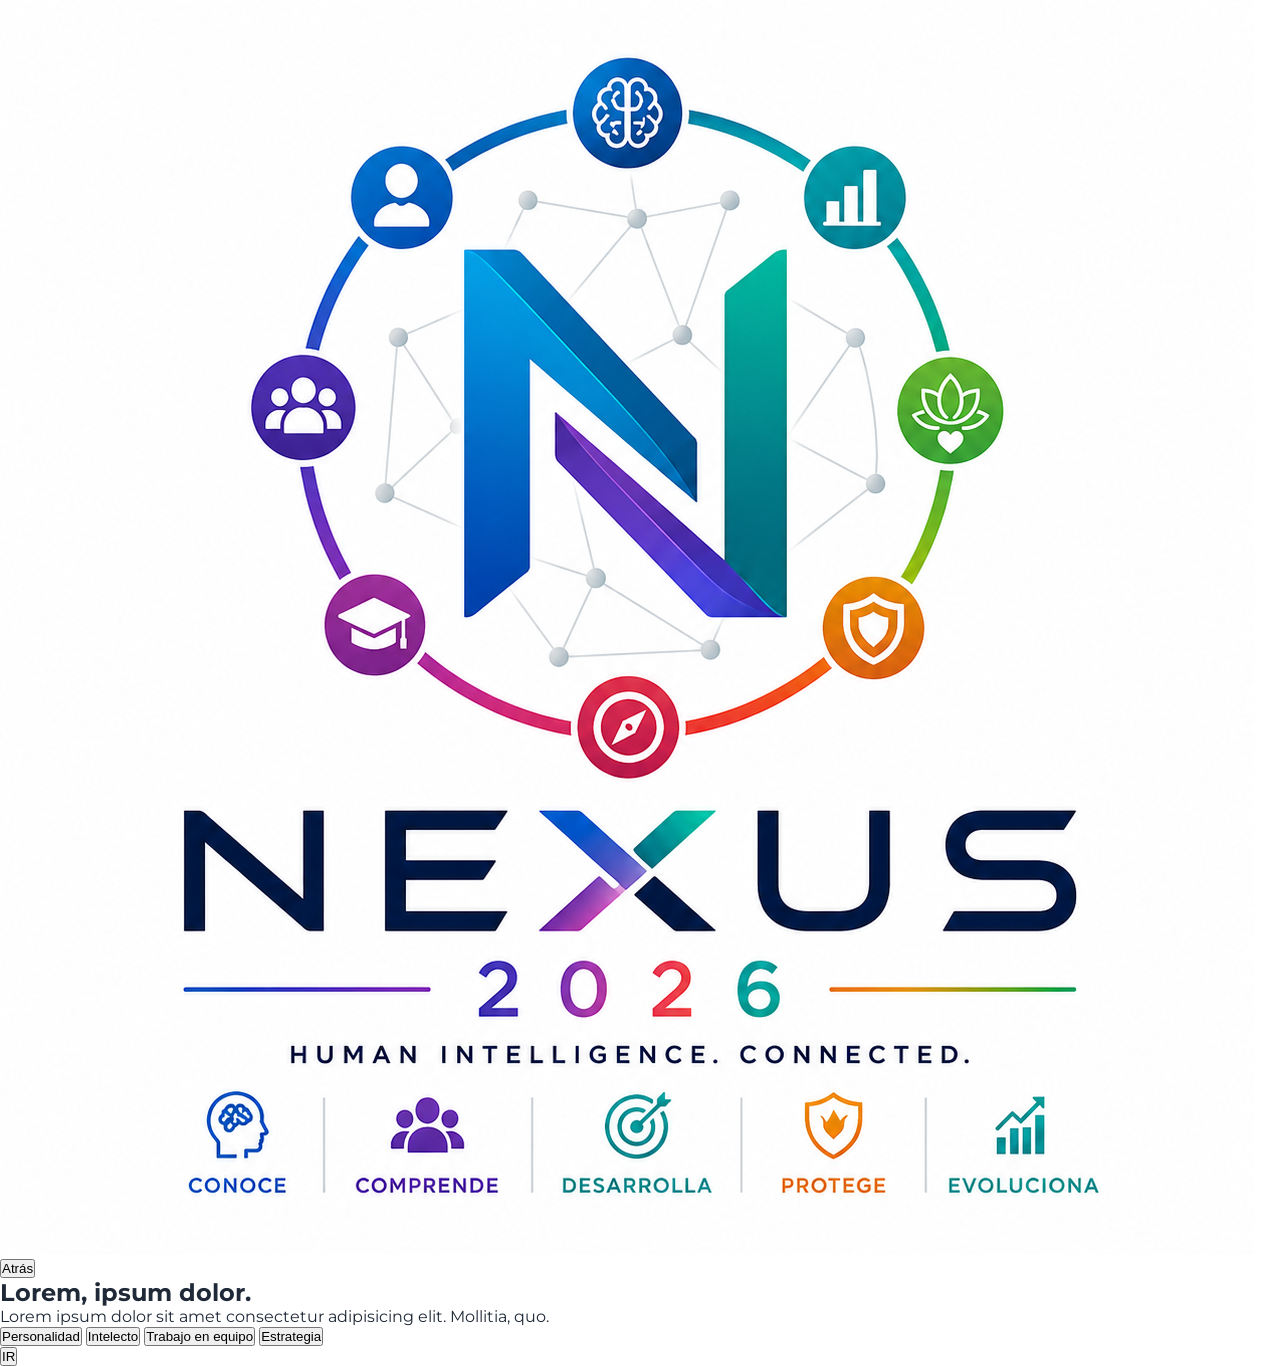
<file: pages/pag1.html>
<!DOCTYPE html>
<html lang="en">

<head>
    <meta charset="UTF-8">
    <meta name="viewport" content="width=device-width, initial-scale=1.0">
    <title>Document</title>
    <link rel="stylesheet" href="../src/css/styles.css">
</head>

<body>
    <section class="container">
        <div class="container-img">
            <img class="imagen" src="../src/assets/img/NTEC_05_logo_nexus_01.png" alt="imagen nexus">
        </div>
 
        <div class="derecha">
            <button class="btn-atras">Atrás</button>
            <div class="hero">
                <h1>Lorem, ipsum dolor.</h1>
                <p>Lorem ipsum dolor sit amet consectetur adipisicing elit. Mollitia, quo.
                </p>
            </div>

            <div class="container-btn">
                <button class="btn">Personalidad</button>
                <button class="btn">Intelecto</button>
                <button class="btn">Trabajo en equipo</button>
                <button class="btn">Estrategia</button>
            </div>

            <button class="btn-ir">IR</button>
        </div>
    </section>
</body>

</html>
</file>
<file: src/css/styles.css>
@import url("https://fonts.googleapis.com/css2?family=Montserrat:ital,wght@0,300;0,400;0,500;0,600;0,700;0,800;0,900;1,400&family=JetBrains+Mono:wght@400;500;600&display=swap");

:root {
  --c-primary: #f97316;
  --c-primary-strong: #ef4444;
  --c-primary-dark: #7c2d12;
  --c-primary-deep: #1a0a00;
  --c-surface: #ffffff;
  --c-surface-soft: #f8fafc;
  --c-surface-alt: #fafcff;
  --c-surface-ghost: #fff7ed;
  --c-surface-warm: #fef3c7;
  --c-border: #e2e8f0;
  --c-border-soft: #eef2f7;
  --c-text: #1f2937;
  --c-text-strong: #1a0a00;
  --c-text-body: #334155;
  --c-text-muted: #64748b;
  --c-text-soft: #94a3b8;
  --c-text-accent: #7c2d12;
  --c-success: #22c55e;
  --rgb-primary: 249 115 22;
  --rgb-primary-strong: 239 68 68;
  --rgb-primary-dark: 124 45 18;
  --rgb-primary-deep: 26 10 0;
}

* {
  margin: 0;
  padding: 0;
  box-sizing: border-box;
}

html,
body {
  font-family: "Montserrat", sans-serif;
  background: var(--c-surface);
  color: var(--c-text);
  min-height: 100vh;
  overflow-x: hidden;
  -webkit-font-smoothing: antialiased;
}

.screen {
  display: none;
}

.screen.active {
  display: flex;
  flex-direction: column;
}

/* SPLIT LANDING */
.split {
  height: 100vh;
  width: 100%;
  display: flex;
  flex-direction: row;
  overflow: hidden;
}

.split-left {
  width: 50%;
  height: 100%;
  display: flex;
  align-items: center;
  justify-content: center;
  padding: 24px 20px;
  border-right: 1px solid var(--c-border-soft);
  background: var(--c-surface-alt);
  position: relative;
  overflow: hidden;
}

.split-right {
  width: 50%;
  height: 100%;
  display: flex;
  flex-direction: column;
  justify-content: center;
  padding: 52px 56px;
  background: var(--c-surface);
  overflow-y: auto;
}

.glow {
  position: absolute;
  inset: 0;
  background: radial-gradient(
    ellipse 70% 60% at 50% 50%,
    rgb(var(--rgb-primary) / 0.06) 0%,
    transparent 68%
  );
  pointer-events: none;
}

/* VISUAL ELEMENT SETUP */
.cs-visual {
  width: min(100%, 580px);
  max-height: 92vh;
  display: flex;
  flex-direction: column;
  align-items: center;
  justify-content: center;
  gap: 20px;
}

.cs-vis-title {
  font-size: clamp(36px, 5vw, 64px);
  font-weight: 900;
  color: var(--c-text-strong);
  letter-spacing: -2.5px;
  line-height: 1;
  text-align: center;
}

.cs-vis-title em {
  font-style: normal;
  background: linear-gradient(90deg, var(--c-primary), var(--c-primary-strong));
  -webkit-background-clip: text;
  -webkit-text-fill-color: transparent;
  background-clip: text;
}

.cs-vis-sub {
  font-size: 11px;
  font-weight: 700;
  letter-spacing: 3px;
  text-transform: uppercase;
  color: var(--c-text-soft);
  margin-top: 4px;
  text-align: center;
}

.cs-dims-ring {
  display: grid;
  grid-template-columns: repeat(4, 1fr);
  gap: 10px;
  width: 100%;
  max-width: 520px;
}

.cs-dim-card {
  background: var(--c-surface-soft);
  border: 1.5px solid var(--c-border);
  border-radius: 14px;
  padding: 14px 10px;
  text-align: center;
  transition: all 0.3s;
}

.cs-dim-card:hover {
  border-color: var(--c-primary);
  background: linear-gradient(
    135deg,
    var(--c-surface-ghost),
    var(--c-surface-warm)
  );
  transform: translateY(-2px);
}

.cs-dim-icon {
  font-size: 20px;
  margin-bottom: 5px;
}

.cs-dim-name {
  font-size: 10px;
  font-weight: 700;
  color: var(--c-text-strong);
  line-height: 1.3;
  letter-spacing: 0.2px;
}

.cs-dim-code {
  font-family: "JetBrains Mono", monospace;
  font-size: 9px;
  color: var(--c-text-soft);
  margin-top: 2px;
}

.cs-nexus-tag {
  display: flex;
  align-items: center;
  gap: 8px;
  margin-top: 4px;
}

.cs-nexus-dot {
  width: 5px;
  height: 5px;
  border-radius: 50%;
  background: var(--c-primary);
}

.cs-nexus-txt {
  font-size: 11px;
  font-weight: 600;
  color: var(--c-text-soft);
  letter-spacing: 1px;
  text-transform: uppercase;
}

/* UI ELEMENTS */
.eyebrow {
  display: inline-flex;
  align-items: center;
  gap: 8px;
  background: var(--c-surface-ghost);
  border: 1px solid #fed7aa;
  border-radius: 999px;
  padding: 5px 14px;
  width: fit-content;
  margin-bottom: 22px;
}

.eyebrow-dot {
  width: 6px;
  height: 6px;
  border-radius: 50%;
  background: linear-gradient(
    135deg,
    var(--c-primary),
    var(--c-primary-strong)
  );
  flex-shrink: 0;
}

.eyebrow span {
  font-size: 10px;
  font-weight: 700;
  letter-spacing: 2px;
  text-transform: uppercase;
  color: var(--c-text-accent);
}

.h2 {
  font-size: clamp(22px, 2.4vw, 36px);
  font-weight: 900;
  color: var(--c-text-strong);
  letter-spacing: -1px;
  line-height: 1.1;
  margin-bottom: 18px;
}

.h2 em {
  font-style: normal;
  background: linear-gradient(90deg, var(--c-primary), var(--c-primary-strong));
  -webkit-background-clip: text;
  -webkit-text-fill-color: transparent;
  background-clip: text;
}

.body-text {
  font-size: 14px;
  color: #4a5568;
  line-height: 1.8;
  margin-bottom: 20px;
  max-width: 420px;
}

.body-text strong {
  color: var(--c-text-strong);
  font-weight: 700;
}

.btn-cta {
  width: 100%;
  max-width: 420px;
  padding: 17px 28px;
  background: linear-gradient(
    135deg,
    var(--c-primary-deep) 0%,
    var(--c-primary-dark) 100%
  );
  color: var(--c-surface);
  font-family: "Montserrat", sans-serif;
  font-size: 16px;
  font-weight: 700;
  border: none;
  border-radius: 12px;
  cursor: pointer;
  box-shadow: 0 4px 20px rgb(var(--rgb-primary-strong) / 0.25);
  display: flex;
  align-items: center;
  justify-content: center;
  gap: 12px;
  transition:
    transform 0.22s ease,
    box-shadow 0.22s ease;
}

.btn-cta:hover {
  transform: translateY(-2px);
  box-shadow: 0 8px 28px rgb(var(--rgb-primary-strong) / 0.35);
}

.pillars {
  display: grid;
  grid-template-columns: 1fr 1fr;
  gap: 8px;
  margin-bottom: 28px;
  max-width: 420px;
}

.pillar {
  display: flex;
  align-items: center;
  gap: 9px;
  background: var(--c-surface-soft);
  border: 1px solid var(--c-border);
  border-radius: 10px;
  padding: 10px 12px;
}

.pillar.accent {
  background: linear-gradient(
    135deg,
    rgb(var(--rgb-primary) / 0.08),
    rgb(var(--rgb-primary-strong) / 0.06)
  );
  border-color: rgb(var(--rgb-primary) / 0.22);
}

.pillar span:first-child {
  font-size: 16px;
}
.pillar span:last-child {
  font-size: 12px;
  font-weight: 600;
  color: var(--c-text-accent);
}

.stats {
  display: grid;
  grid-template-columns: repeat(3, 1fr);
  gap: 10px;
  margin-bottom: 22px;
  max-width: 420px;
}

.stat {
  background: var(--c-surface-soft);
  border: 1.5px solid var(--c-border);
  border-radius: 12px;
  padding: 14px 10px;
  text-align: center;
}

.stat-n {
  font-size: 24px;
  font-weight: 900;
  color: var(--c-text-strong);
  line-height: 1;
}
.stat-l {
  font-size: 10px;
  font-weight: 600;
  color: var(--c-text-soft);
  text-transform: uppercase;
  letter-spacing: 1px;
  margin-top: 3px;
}

/* ASSESSMENT NAVIGATION */
.ass-nav {
  background: var(--c-surface);
  border-bottom: 1px solid var(--c-border);
  padding: 14px 24px;
  display: flex;
  align-items: center;
  gap: 20px;
  box-shadow: 0 2px 8px rgba(0, 0, 0, 0.04);
  position: sticky;
  top: 0;
  z-index: 100;
}

.ass-logo-wrap {
  display: flex;
  align-items: center;
  gap: 10px;
  flex-shrink: 0;
}
.ass-logo-text {
  font-size: 18px;
  font-weight: 800;
  color: var(--c-text-strong);
}
.ass-logo-text em {
  font-style: normal;
  color: var(--c-primary);
}

.prog-wrap {
  flex: 1;
  max-width: 440px;
}
.prog-labels {
  display: flex;
  justify-content: space-between;
  font-family: "JetBrains Mono", monospace;
  font-size: 11px;
  color: var(--c-text-soft);
  margin-bottom: 5px;
}
.prog-track {
  height: 6px;
  background: var(--c-border);
  border-radius: 999px;
  overflow: hidden;
}
.prog-fill {
  height: 100%;
  border-radius: 999px;
  background: linear-gradient(90deg, var(--c-primary), var(--c-primary-strong));
  transition: width 0.5s cubic-bezier(0.34, 1.56, 0.64, 1);
}
.ass-phase-badge {
  font-family: "JetBrains Mono", monospace;
  font-size: 11px;
  color: var(--c-text-soft);
  flex-shrink: 0;
}

/* QUESTION CONTAINER AREA */
.ass-body {
  flex: 1;
  display: flex;
  align-items: center;
  justify-content: center;
  padding: 32px 20px;
  background: var(--c-surface-alt);
}

.q-card {
  background: var(--c-surface);
  border-radius: 22px;
  padding: 44px 48px;
  max-width: 700px;
  width: 100%;
  box-shadow: 0 4px 40px rgba(0, 0, 0, 0.08);
  border: 1px solid var(--c-border);
  animation: qIn 0.3s ease;
}

@keyframes qIn {
  from {
    opacity: 0;
    transform: translateY(12px);
  }
  to {
    opacity: 1;
    transform: translateY(0);
  }
}

.q-top {
  display: flex;
  align-items: center;
  justify-content: space-between;
  margin-bottom: 20px;
}
.q-dim-tag {
  display: inline-flex;
  align-items: center;
  gap: 6px;
  font-size: 10px;
  font-weight: 700;
  letter-spacing: 1.5px;
  text-transform: uppercase;
  color: var(--c-primary);
  background: rgb(var(--rgb-primary) / 0.08);
  padding: 4px 12px;
  border-radius: 999px;
}
.q-num-tag {
  font-family: "JetBrains Mono", monospace;
  font-size: 12px;
  color: var(--c-text-soft);
}
.q-text {
  font-size: 20px;
  font-weight: 700;
  color: var(--c-text-strong);
  line-height: 1.4;
  margin-bottom: 10px;
}

.q-scenario {
  background: var(--c-surface-ghost);
  border-left: 3px solid var(--c-primary);
  border-radius: 0 10px 10px 0;
  padding: 12px 16px;
  font-size: 13px;
  color: var(--c-text-accent);
  margin-bottom: 24px;
  line-height: 1.65;
  display: none;
}
.q-scenario.show {
  display: block;
}
.q-scenario-label {
  font-size: 10px;
  font-weight: 700;
  text-transform: uppercase;
  letter-spacing: 1.5px;
  color: var(--c-primary);
  margin-bottom: 6px;
  font-family: "JetBrains Mono", monospace;
}

.opts-abcd {
  display: flex;
  flex-direction: column;
  gap: 9px;
  margin-bottom: 6px;
}

.opt-btn {
  display: flex;
  align-items: center;
  gap: 12px;
  padding: 14px 18px;
  border: 1.5px solid var(--c-border);
  border-radius: 12px;
  background: var(--c-surface);
  cursor: pointer;
  text-align: left;
  font-size: 14px;
  color: var(--c-text);
  font-family: "Montserrat", sans-serif;
  width: 100%;
  transition: all 0.18s ease;
}

.opt-btn:hover {
  border-color: var(--c-primary);
  background: rgb(var(--rgb-primary) / 0.03);
  transform: translateX(3px);
}
.opt-btn.sel {
  border-color: var(--c-primary);
  background: rgb(var(--rgb-primary) / 0.07);
  color: var(--c-text-strong);
  font-weight: 600;
}

.opt-letter {
  width: 28px;
  height: 28px;
  border-radius: 7px;
  background: #f8fafc;
  border: 1.5px solid var(--c-border);
  display: flex;
  align-items: center;
  justify-content: center;
  font-family: "JetBrains Mono", monospace;
  font-size: 11px;
  font-weight: 600;
  color: var(--c-text-soft);
  flex-shrink: 0;
}

.opt-btn.sel .opt-letter {
  background: var(--c-primary);
  border-color: var(--c-primary);
  color: var(--c-surface);
}

.q-foot {
  display: flex;
  justify-content: space-between;
  align-items: center;
  margin-top: 24px;
}
.btn-q-back {
  display: flex;
  align-items: center;
  gap: 6px;
  padding: 10px 18px;
  border: 1.5px solid var(--c-border);
  border-radius: 999px;
  background: transparent;
  color: var(--c-text-soft);
  font-size: 13px;
  cursor: pointer;
}
.btn-q-back:hover {
  border-color: var(--c-text-soft);
  color: var(--c-text);
}

.btn-q-next {
  display: flex;
  align-items: center;
  gap: 8px;
  padding: 13px 26px;
  background: linear-gradient(
    135deg,
    var(--c-primary),
    var(--c-primary-strong)
  );
  color: var(--c-surface);
  border: none;
  border-radius: 999px;
  font-size: 14px;
  font-weight: 700;
  cursor: pointer;
  opacity: 0.35;
  pointer-events: none;
  transition: all 0.2s;
}

.btn-q-next.on {
  opacity: 1;
  pointer-events: all;
}
.btn-q-next.on:hover {
  transform: translateY(-2px);
  box-shadow: 0 6px 20px rgb(var(--rgb-primary) / 0.38);
}

/* ENGINE LOADING WINDOW */
#analyzing {
  background: linear-gradient(145deg, #0d0500, var(--c-primary-deep));
  display: none;
  flex-direction: column;
  align-items: center;
  justify-content: center;
  min-height: 100vh;
}

#analyzing.active {
  display: flex;
}
.anl-wrap {
  text-align: center;
  color: #fff;
  padding: 40px 20px;
}
.anl-ring {
  width: 110px;
  height: 110px;
  margin: 0 auto 28px;
  position: relative;
}
.anl-ring svg {
  animation: spin 2s linear infinite;
}
@keyframes spin {
  to {
    transform: rotate(360deg);
  }
}
.anl-icon {
  position: absolute;
  inset: 0;
  display: flex;
  align-items: center;
  justify-content: center;
  font-size: 40px;
}
.anl-h {
  font-size: 28px;
  font-weight: 800;
  margin-bottom: 6px;
}
.anl-sub {
  font-size: 14px;
  color: rgba(255, 255, 255, 0.5);
  margin-bottom: 36px;
}
.anl-steps {
  max-width: 360px;
  margin: 0 auto;
  display: flex;
  flex-direction: column;
  gap: 9px;
}
.anl-step {
  display: flex;
  align-items: center;
  gap: 12px;
  background: rgba(255, 255, 255, 0.04);
  border: 1px solid rgba(255, 255, 255, 0.06);
  border-radius: 10px;
  padding: 12px 16px;
  opacity: 0;
  transform: translateX(-14px);
  transition: all 0.4s ease;
}
.anl-step.vis {
  opacity: 1;
  transform: translateX(0);
}
.anl-dot {
  width: 8px;
  height: 8px;
  border-radius: 50%;
  background: rgba(255, 255, 255, 0.15);
}
.anl-step.done .anl-dot {
  background: var(--c-success);
}
.anl-step.cur .anl-dot {
  background: var(--c-primary);
  animation: blink 1s infinite;
}
@keyframes blink {
  0%,
  100% {
    opacity: 1;
  }
  50% {
    opacity: 0.2;
  }
}
.anl-step-txt {
  font-size: 13px;
  color: rgba(255, 255, 255, 0.65);
}

/* DASHBOARD RESULTS */
#results {
  background: var(--c-surface-soft);
  overflow-y: auto;
}
.res-nav {
  background: var(--c-surface);
  border-bottom: 1px solid var(--c-border);
  padding: 14px 28px;
  display: flex;
  align-items: center;
  justify-content: space-between;
  position: sticky;
  top: 0;
  z-index: 100;
  box-shadow: 0 2px 8px rgba(0, 0, 0, 0.04);
}
.res-logo-text {
  font-size: 19px;
  font-weight: 800;
  color: var(--c-text-strong);
}
.res-logo-text em {
  font-style: normal;
  color: var(--c-primary);
}
.res-body {
  padding: 36px 20px 80px;
  max-width: 1100px;
  margin: 0 auto;
  width: 100%;
}

.btn-restart {
  padding: 9px 16px;
  border: 1.5px solid var(--c-border);
  border-radius: 9px;
  background: transparent;
  color: var(--c-text-soft);
  font-size: 13px;
  cursor: pointer;
  font-weight: 500;
}
.btn-restart:hover {
  border-color: var(--c-text-strong);
  color: var(--c-text-strong);
}

.hero-card {
  border-radius: 24px;
  padding: 48px;
  margin-bottom: 24px;
  color: #fff;
  background: linear-gradient(
    135deg,
    var(--c-primary-deep),
    var(--c-primary-dark)
  );
}
.hero-grid {
  display: grid;
  grid-template-columns: 1fr auto;
  gap: 36px;
  align-items: center;
}
.hero-tag {
  font-size: 11px;
  letter-spacing: 2px;
  text-transform: uppercase;
  opacity: 0.65;
  margin-bottom: 8px;
  font-family: "JetBrains Mono", monospace;
}
.hero-name {
  font-size: clamp(32px, 4.5vw, 54px);
  font-weight: 900;
  line-height: 1;
  margin-bottom: 14px;
  letter-spacing: -2px;
}
.hero-desc {
  font-size: 14px;
  opacity: 0.75;
  line-height: 1.7;
  max-width: 480px;
  margin-bottom: 18px;
}
.hero-chips {
  display: flex;
  flex-wrap: wrap;
  gap: 7px;
}
.h-chip {
  background: rgba(255, 255, 255, 0.12);
  border: 1px solid rgba(255, 255, 255, 0.2);
  border-radius: 999px;
  padding: 5px 12px;
  font-size: 11px;
  font-weight: 600;
}

.hero-circle {
  width: 130px;
  height: 130px;
  border-radius: 50%;
  border: 2.5px solid rgba(255, 255, 255, 0.25);
  display: flex;
  flex-direction: column;
  align-items: center;
  justify-content: center;
  background: rgba(255, 255, 255, 0.12);
  flex-shrink: 0;
}
.hc-n {
  font-size: 44px;
  font-weight: 900;
  line-height: 1;
}
.hc-l {
  font-size: 10px;
  opacity: 0.65;
  text-transform: uppercase;
  letter-spacing: 1.5px;
  margin-top: 1px;
}

.sec {
  background: var(--c-surface);
  border-radius: 22px;
  padding: 32px;
  margin-bottom: 22px;
  border: 1px solid var(--c-border);
}
.sec-h {
  display: flex;
  align-items: center;
  gap: 8px;
  margin-bottom: 22px;
  font-size: 18px;
  font-weight: 700;
  color: var(--c-text-strong);
}
.sec-badge {
  font-family: "JetBrains Mono", monospace;
  font-size: 10px;
  letter-spacing: 1.5px;
  text-transform: uppercase;
  padding: 3px 9px;
  border-radius: 999px;
  background: rgb(var(--rgb-primary) / 0.08);
  color: var(--c-primary);
  font-weight: 600;
}

/* CII COMPLEX GAUGE SETUP */
.cii-grid {
  display: grid;
  grid-template-columns: 220px 1fr;
  gap: 36px;
  align-items: center;
}
.gauge-wrap {
  position: relative;
  width: 220px;
  height: 130px;
}
.gauge-info {
  position: absolute;
  bottom: 10px;
  left: 50%;
  transform: translateX(-50%);
  text-align: center;
}
.gauge-n {
  font-size: 44px;
  font-weight: 900;
  color: var(--c-text-strong);
  line-height: 1;
}
.gauge-lbl {
  font-size: 10px;
  color: var(--c-text-soft);
  text-transform: uppercase;
  letter-spacing: 1px;
}

.cii-bars {
  display: flex;
  flex-direction: column;
  gap: 12px;
}
.cii-row {
  display: flex;
  align-items: center;
  gap: 10px;
}
.cii-rl {
  font-size: 12px;
  color: var(--c-text-soft);
  width: 160px;
  flex-shrink: 0;
}
.cii-rt {
  flex: 1;
  height: 7px;
  background: var(--c-border);
  border-radius: 999px;
  overflow: hidden;
}
.cii-rf {
  height: 100%;
  border-radius: 999px;
  background: linear-gradient(90deg, var(--c-primary), var(--c-primary-strong));
  transition: width 1.1s cubic-bezier(0.34, 1.56, 0.64, 1);
}
.cii-rv {
  font-family: "JetBrains Mono", monospace;
  font-size: 12px;
  font-weight: 600;
  color: var(--c-text-strong);
  width: 28px;
  text-align: right;
}

.charts-2 {
  display: grid;
  grid-template-columns: 1fr 1fr;
  gap: 22px;
  margin-bottom: 22px;
}
.chart-box {
  background: var(--c-surface);
  border-radius: 22px;
  padding: 28px;
  border: 1px solid var(--c-border);
}
.chart-h {
  font-size: 16px;
  font-weight: 700;
  color: var(--c-text-strong);
  margin-bottom: 16px;
}
.chart-inner {
  position: relative;
  height: 260px;
}

.comp-grid {
  display: grid;
  grid-template-columns: repeat(auto-fill, minmax(200px, 1fr));
  gap: 14px;
  margin-bottom: 22px;
}
.comp-c {
  background: #fff;
  border-radius: 18px;
  padding: 22px;
  border: 1px solid #e2e8f0;
}
.comp-lbl {
  font-size: 10px;
  font-weight: 700;
  text-transform: uppercase;
  letter-spacing: 1px;
  color: #94a3b8;
  margin-bottom: 5px;
}
.comp-score {
  font-size: 32px;
  font-weight: 900;
  color: #1a0a00;
  line-height: 1;
  margin-bottom: 8px;
}
.comp-bar {
  height: 4px;
  background: #e2e8f0;
  border-radius: 999px;
  overflow: hidden;
}
.comp-fill {
  height: 100%;
  border-radius: 999px;
  background: var(--c-primary);
}
.comp-interp {
  font-size: 10px;
  color: #94a3b8;
  margin-top: 5px;
}

.insights-card {
  background: linear-gradient(145deg, #1a0a00, #7c2d12);
  border-radius: 22px;
  padding: 36px;
  color: #fff;
}
.ins-title {
  font-size: 20px;
  font-weight: 800;
  margin-bottom: 4px;
}
.ins-sub {
  font-size: 13px;
  opacity: 0.55;
  margin-bottom: 24px;
}
.ins-grid {
  display: grid;
  grid-template-columns: 1fr 1fr;
  gap: 18px;
}
.ins-block {
  background: rgba(255, 255, 255, 0.06);
  border: 1px solid rgba(255, 255, 255, 0.08);
  border-radius: 14px;
  padding: 18px 20px;
}
.ins-block-h {
  font-size: 13px;
  font-weight: 700;
  margin-bottom: 12px;
}
.ins-item {
  display: flex;
  align-items: flex-start;
  gap: 8px;
  font-size: 12px;
  opacity: 0.75;
  line-height: 1.6;
  margin-bottom: 7px;
}
.ins-dot {
  font-size: 12px;
  flex-shrink: 0;
  margin-top: 2px;
}

/* MEDIA QUERIES RESPONSIVE SYSTEM */
@media (max-width: 900px) {
  .split {
    flex-direction: column;
    height: auto;
  }
  .split-left {
    width: 100%;
    height: auto;
    padding: 40px 24px;
    border-right: none;
    border-bottom: 1px solid #eef2f7;
  }
  .split-right {
    width: 100%;
    padding: 32px 24px;
  }
  .cs-dims-ring {
    grid-template-columns: repeat(2, 1fr);
  }
  .charts-2 {
    grid-template-columns: 1fr;
  }
  .res-body {
    padding: 24px 16px 60px;
  }
  .q-card {
    padding: 28px 22px;
  }
  .q-text {
    font-size: 17px;
  }
  .ins-grid {
    grid-template-columns: 1fr;
  }
  .cii-grid {
    grid-template-columns: 1fr;
  }
}
</file>
